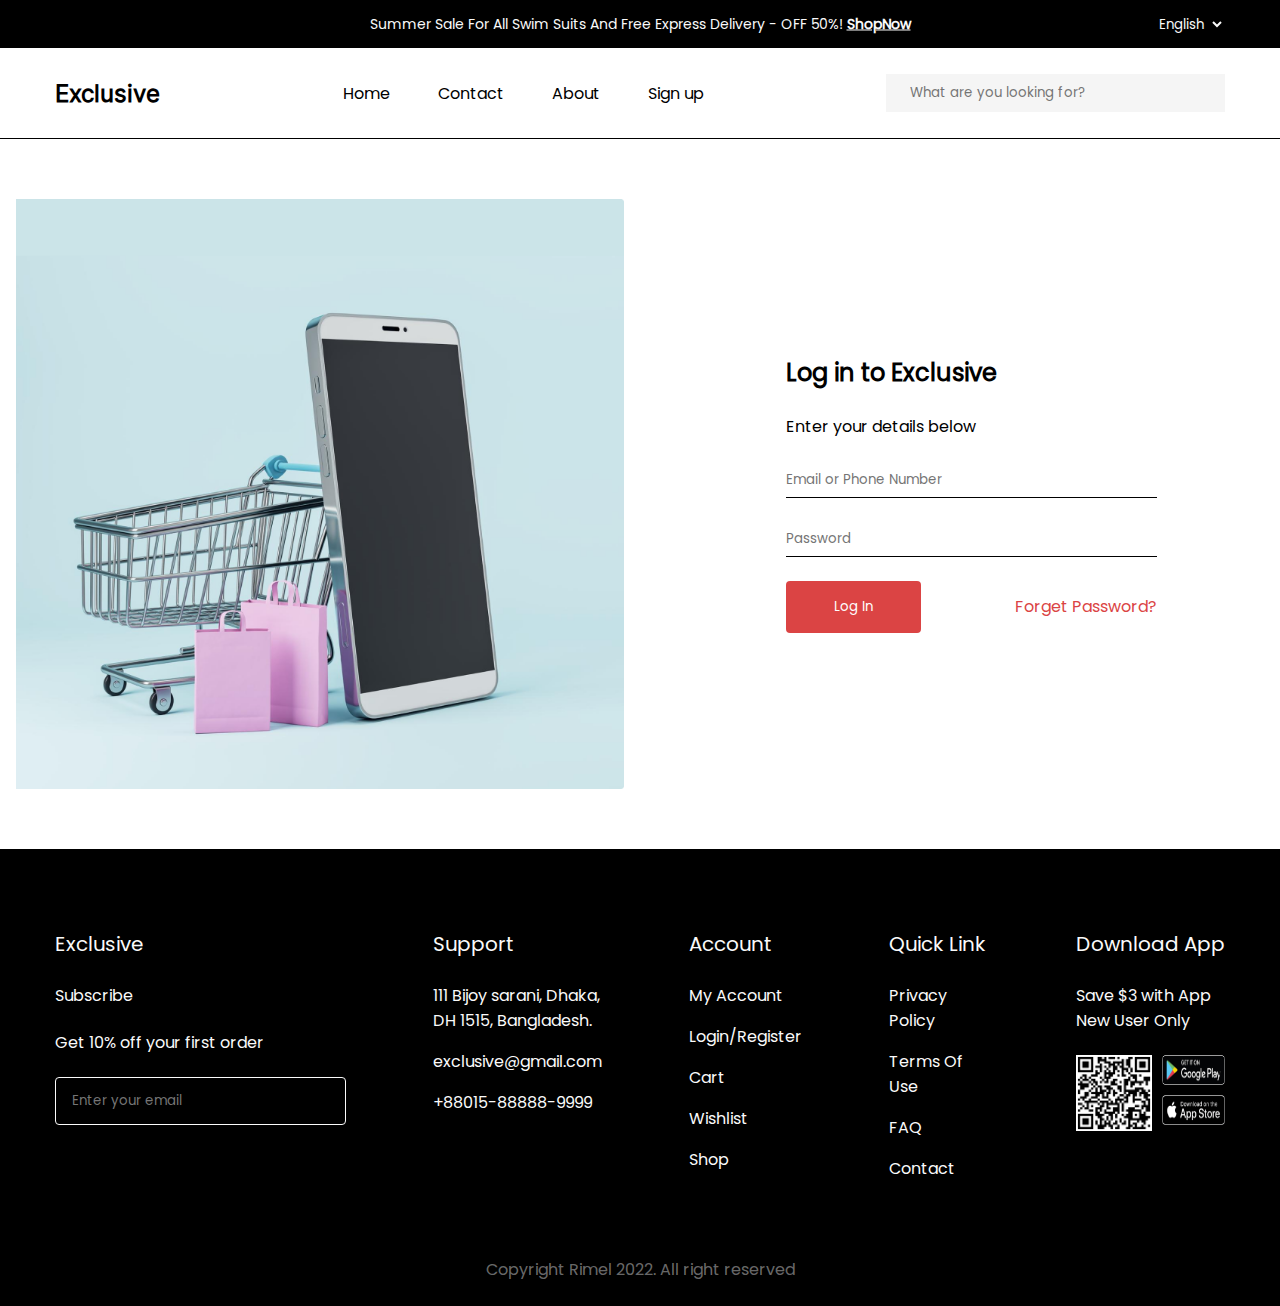
<file: index.html>
<!DOCTYPE html>
<html lang="en">
<head>
    <meta charset="UTF-8">
    <meta http-equiv="X-UA-Compatible" content="IE=edge">
    <meta name="viewport" content="width=device-width, initial-scale=1.0">
    <title>Exclusive | Login</title>
    <link rel="stylesheet" href="https://cdnjs.cloudflare.com/ajax/libs/font-awesome/6.6.0/css/all.min.css" integrity="sha512-Kc323vGBEqzTmouAECnVceyQqyqdsSiqLQISBL29aUW4U/M7pSPA/gEUZQqv1cwx4OnYxTxve5UMg5GT6L4JJg==" crossorigin="anonymous" referrerpolicy="no-referrer" />
    <link rel="stylesheet" href="./css/main.min.css">
</head>
<body>
    <div class="top">
        <div class="container">
            <div class="top__header">
                <p class="top__header__title">Summer Sale For All Swim Suits And Free Express Delivery - OFF 50%! <a href="#">ShopNow</a></p>
                <select name="" id="" class="top__header__select">
                    <option value="">English</option>
                    <option value="">Russian</option>
                    <option value="">Uzbek</option>
                </select>
            </div>
        </div>
    </div>
    <header id="header">
        <div class="container">
            <nav class="navbar">
                <div class="navbar__logo">
                    <h1>Exclusive</h1>
                </div>
                <ul class="navbar__collection">
                    <li class="navbar__item">
                        <a href="#" class="navbar__link">
                            <span>Home</span>
                        </a>
                    </li>
                    <li class="navbar__item">
                        <a href="#" class="navbar__link">
                            <span>Contact</span>
                        </a>
                    </li>
                    <li class="navbar__item">
                        <a href="#" class="navbar__link">
                            <span>About</span>
                        </a>
                    </li>
                    <li class="navbar__item">
                        <a href="#" class="navbar__link">
                            <span>Sign up</span>
                        </a>
                    </li>
                </ul>
                <div class="navbar__search">
                    <input type="text" placeholder="What are you looking for?">
                    <a href="#"><i class="fa-solid fa-magnifying-glass"></i></a>
                </div>
                <div  style="margin: 0;" class="navbar__menu">
                    <a href="#"><i class="fa-solid fa-bars"></i></a>
                </div>
            </nav>
        </div>
    </header>

    <main>
        <section class="register">
            <div class="register__wrapper">
                <div class="container-lg">
                    <div class="register__img">
                        <img src="./assets/Login-img.png" alt="">
                    </div>
                </div>
                <div class="container">
                    <div class="register__info">
                        <h2>Log in to Exclusive</h2>
                        <p>Enter your details below</p>
                        <form action="" class="form">
                            <input type="text" placeholder="Email or Phone Number" class="register__inp">
                            <input type="password" placeholder="Password" class="register__inp">
                            <div class="register__btn">
                                <button>Log In</button>
                                <a href="#">Forget Password?</a>
                            </div>
                        </form>
                    </div>
                </div>
            </div>
        </section>
    </main>

    <footer id="footer">
        <div class="container">
            <div class="footer__wrapper">
                <div class="footer__section">
                    <p class="footer__title">Exclusive</p>
                    <div class="footer__subscribe">
                        <p>Subscribe</p>
                        <p>Get 10% off your first order</p>
                        <form action="" class="footer__form">
                            <input type="email" placeholder="Enter your email">
                            <a href="#"><i class="fa-regular fa-paper-plane"></i></a>
                        </form>
                    </div>
                </div>
                <div class="footer__section">
                    <p class="footer__title">Support</p>
                    <ul class="footer__collection">
                        <li class="footer__item">
                            <a href="#">
                                <span>111 Bijoy sarani, Dhaka,  DH 1515, Bangladesh.</span>
                            </a>
                        </li>
                        <li class="footer__item">
                            <a href="#">
                                <span>exclusive@gmail.com</span>
                            </a>
                        </li>
                        <li class="footer__item">
                            <a href="#">
                                <span>+88015-88888-9999</span>
                            </a>
                        </li>
                    </ul>
                </div>
                <div class="footer__section">
                    <p class="footer__title">Account</p>
                    <ul class="footer__collection">
                        <li class="footer__item">
                            <a href="#">
                                <span>My Account</span>
                            </a>
                        </li>
                        <li class="footer__item">
                            <a href="#">
                                <span>Login/Register</span>
                            </a>
                        </li>
                        <li class="footer__item">
                            <a href="#">
                                <span>Cart</span>
                            </a>
                        </li>
                        <li class="footer__item">
                            <a href="#">
                                <span>Wishlist</span>
                            </a>
                        </li>
                        <li class="footer__item">
                            <a href="#">
                                <span>Shop</span>
                            </a>
                        </li>
                    </ul>
                </div>
                <div class="footer__section">
                    <p class="footer__title">Quick Link</p>
                    <ul class="footer__collection">
                        <li class="footer__item">
                            <a href="#">
                                <span>Privacy Policy</span>
                            </a>
                        </li>
                        <li class="footer__item">
                            <a href="#">
                                <span>Terms Of Use</span>
                            </a>
                        </li>
                        <li class="footer__item">
                            <a href="#">
                                <span>FAQ</span>
                            </a>
                        </li>
                        <li class="footer__item">
                            <a href="#">
                                <span>Contact</span>
                            </a>
                        </li>
                    </ul>
                </div>
                <div class="footer__section">
                    <p class="footer__title">Download App</p>
                    <div class="footer__app">
                        <p>Save $3 with App New User Only</p>
                        <div class="footer__img">
                            <img src="./assets/footer-qrcode.png" alt="">
                            <div class="footer__download">
                                <img src="./assets/google-play.png" alt="">
                                <img src="./assets/download-appstore.png" alt="">
                            </div>
                        </div>
                        <div class="footer__social">
                            <a href="#"><i class="fa-brands fa-facebook-f"></i></a>
                            <a href="#"><i class="fa-brands fa-twitter"></i></a>
                            <a href="#"><i class="fa-brands fa-instagram"></i></a>
                            <a href="#"><i class="fa-brands fa-linkedin-in"></i></a>
                        </div>
                    </div>
                </div>
            </div>
            <div class="footer__bottom">
                <p>Copyright Rimel 2022. All right reserved</p>
            </div>
        </div>
    </footer>

    <script src="./js/main.js"></script>
</body>
</html>
</file>
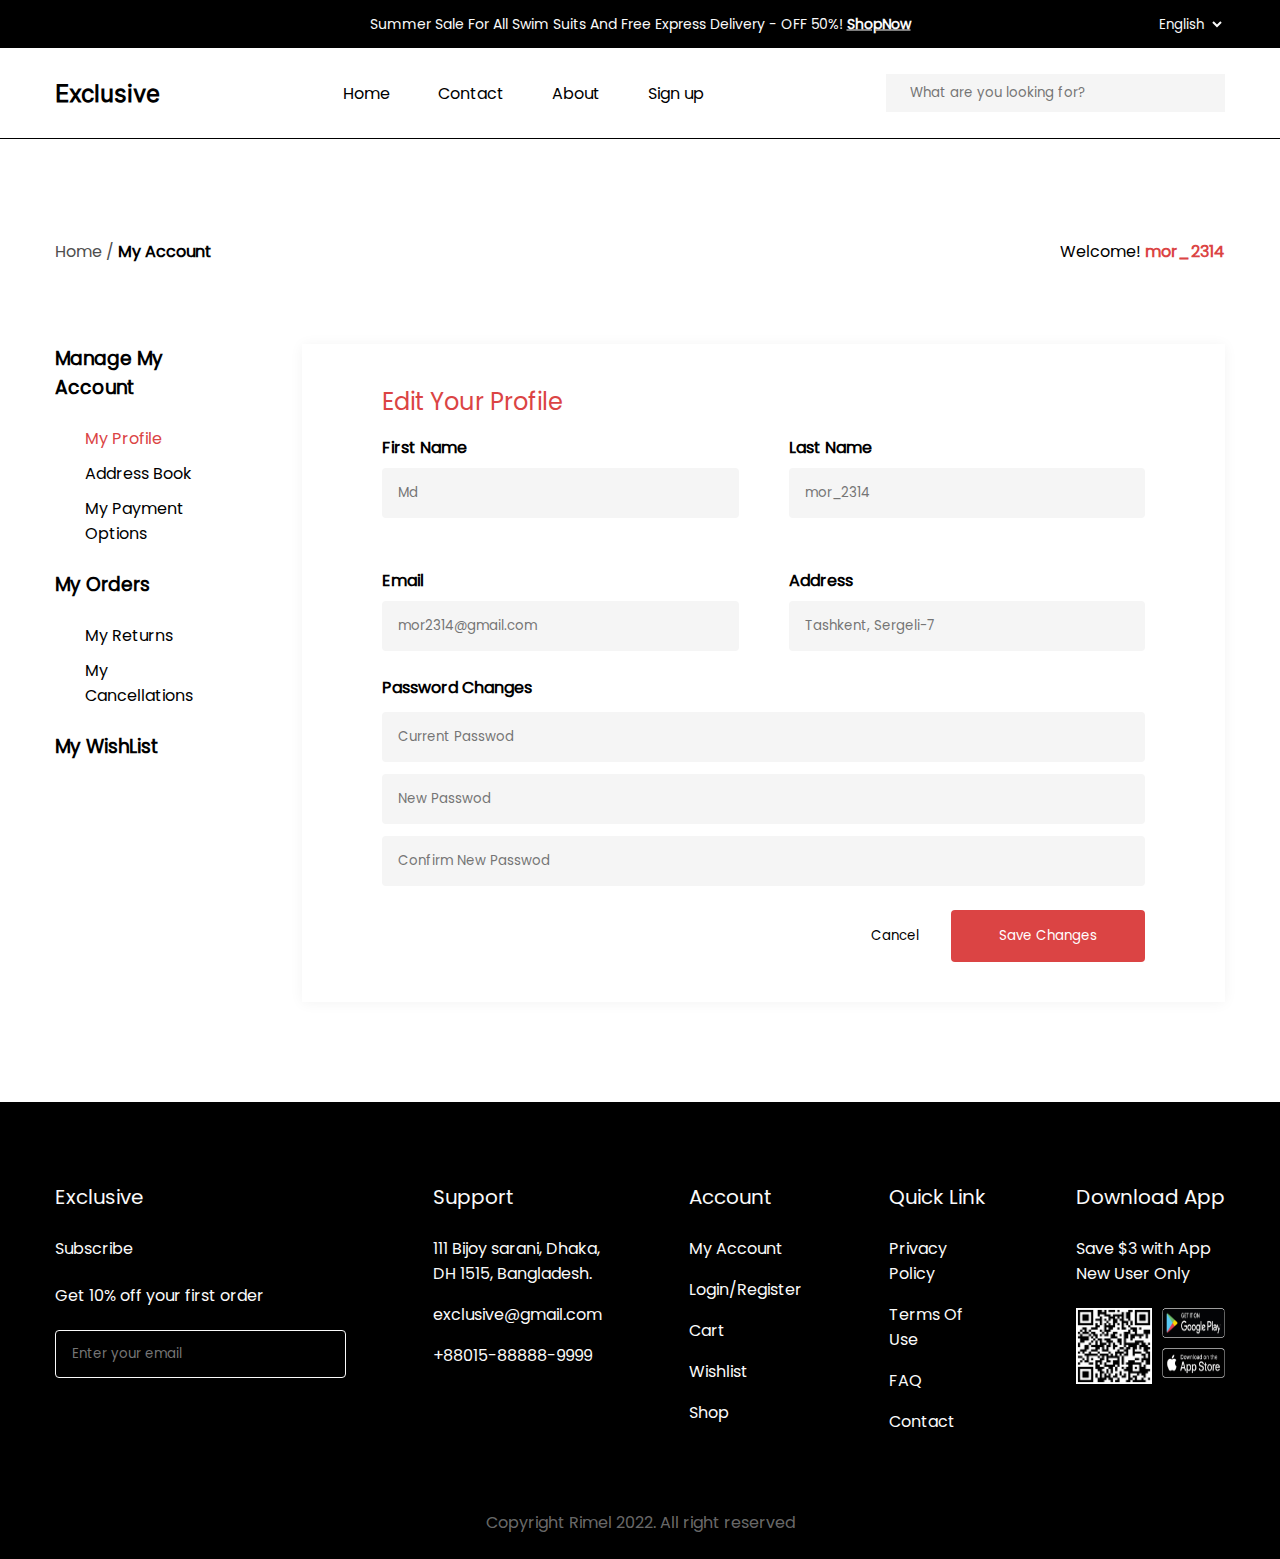
<file: pages/account.html>
<!DOCTYPE html>
<html lang="en">
<head>
    <meta charset="UTF-8">
    <meta http-equiv="X-UA-Compatible" content="IE=edge">
    <meta name="viewport" content="width=device-width, initial-scale=1.0">
    <title>Exclusive | My Account</title>
    <link rel="stylesheet" href="https://cdnjs.cloudflare.com/ajax/libs/font-awesome/6.6.0/css/all.min.css" integrity="sha512-Kc323vGBEqzTmouAECnVceyQqyqdsSiqLQISBL29aUW4U/M7pSPA/gEUZQqv1cwx4OnYxTxve5UMg5GT6L4JJg==" crossorigin="anonymous" referrerpolicy="no-referrer" />
    <link rel="stylesheet" href="../css/main.min.css">
</head>
<body>

    <div class="top">
        <div class="container">
            <div class="top__header">
                <p class="top__header__title">Summer Sale For All Swim Suits And Free Express Delivery - OFF 50%! <a href="#">ShopNow</a></p>
                <select name="" id="" class="top__header__select">
                    <option value="">English</option>
                    <option value="">Russian</option>
                    <option value="">Uzbek</option>
                </select>
            </div>
        </div>
    </div>
    <header id="header">
        <div class="container">
            <nav class="navbar">
                <div class="navbar__logo">
                    <h1>Exclusive</h1>
                </div>
                <ul class="navbar__collection">
                    <li class="navbar__item">
                        <a href="#" class="navbar__link">
                            <span>Home</span>
                        </a>
                    </li>
                    <li class="navbar__item">
                        <a href="#" class="navbar__link">
                            <span>Contact</span>
                        </a>
                    </li>
                    <li class="navbar__item">
                        <a href="#" class="navbar__link">
                            <span>About</span>
                        </a>
                    </li>
                    <li class="navbar__item">
                        <a href="#" class="navbar__link">
                            <span>Sign up</span>
                        </a>
                    </li>
                </ul>
                <div class="navbar__search">
                    <input type="text" placeholder="What are you looking for?">
                    <a href="#"><i class="fa-solid fa-magnifying-glass"></i></a>
                </div>
                <div  style="margin: 0;" class="navbar__menu">
                    <a href="#"><i class="fa-solid fa-bars"></i></a>
                </div>
            </nav>
        </div>
    </header>

    <main>
        <section class="account">
            <div class="container">
                <div class="account__top">
                    <p>Home / <span>My Account</span></p>
                    <p>Welcome! <span>mor_2314</span></p>
                </div>
                <div class="account__wrapper">
                    <div class="account__left">
                        <div class="account__child">
                            <h3>Manage My Account</h3>
                            <ul class="account__collection">
                                <li class="account__item">
                                    <a href="#" style="color: #DB4444;">My Profile</a>
                                </li>
                                <li class="account__item">
                                    <a href="#">Address Book</a>
                                </li>
                                <li class="account__item">
                                    <a href="#">My Payment Options</a>
                                </li>
                            </ul>
                        </div>
                        <div class="account__child">
                            <h3>My Orders</h3>
                            <ul class="account__collection">
                                <li class="account__item">
                                    <a href="#">My Returns</a>
                                </li>
                                <li class="account__item">
                                    <a href="#">My Cancellations</a>
                                </li>
                            </ul>
                        </div>
                        <div class="account__child">
                            <h3>My WishList</h3>
                        </div>
                    </div>
                    <div class="account__right">
                        <h2>Edit Your Profile</h2>
                        <form action="" class="account__form">
                            <div class="account__name">
                                <div class="account__name-item">
                                    <label for="">First Name</label>
                                    <input type="text" placeholder="Md">
                                </div>
                                <div class="account__name-item">
                                    <label for="">Last Name</label>
                                    <input type="text" placeholder="mor_2314">
                                </div>
                                <div class="account__name-item">
                                    <label for="">Email</label>
                                    <input type="email" placeholder="mor2314@gmail.com">
                                </div>
                                <div class="account__name-item">
                                    <label for="">Address</label>
                                    <input type="text" placeholder="Tashkent, Sergeli-7">
                                </div>
                            </div>
                            <div class="account__password">
                                <label for="">Password Changes</label>
                                <input type="password" placeholder="Current Passwod">
                                <input type="password" placeholder="New Passwod">
                                <input type="password" placeholder="Confirm New Passwod">
                            </div>
                            <div class="account__buttons">
                                <button>Cancel</button>
                                <button>Save Changes</button>
                            </div>
                        </form>
                    </div>
                </div>
            </div>
        </section>
    </main>

    <footer id="footer">
        <div class="container">
            <div class="footer__wrapper">
                <div class="footer__section">
                    <p class="footer__title">Exclusive</p>
                    <div class="footer__subscribe">
                        <p>Subscribe</p>
                        <p>Get 10% off your first order</p>
                        <form action="" class="footer__form">
                            <input type="email" placeholder="Enter your email">
                            <a href="#"><i class="fa-regular fa-paper-plane"></i></a>
                        </form>
                    </div>
                </div>
                <div class="footer__section">
                    <p class="footer__title">Support</p>
                    <ul class="footer__collection">
                        <li class="footer__item">
                            <a href="#">
                                <span>111 Bijoy sarani, Dhaka,  DH 1515, Bangladesh.</span>
                            </a>
                        </li>
                        <li class="footer__item">
                            <a href="#">
                                <span>exclusive@gmail.com</span>
                            </a>
                        </li>
                        <li class="footer__item">
                            <a href="#">
                                <span>+88015-88888-9999</span>
                            </a>
                        </li>
                    </ul>
                </div>
                <div class="footer__section">
                    <p class="footer__title">Account</p>
                    <ul class="footer__collection">
                        <li class="footer__item">
                            <a href="#">
                                <span>My Account</span>
                            </a>
                        </li>
                        <li class="footer__item">
                            <a href="#">
                                <span>Login/Register</span>
                            </a>
                        </li>
                        <li class="footer__item">
                            <a href="#">
                                <span>Cart</span>
                            </a>
                        </li>
                        <li class="footer__item">
                            <a href="#">
                                <span>Wishlist</span>
                            </a>
                        </li>
                        <li class="footer__item">
                            <a href="#">
                                <span>Shop</span>
                            </a>
                        </li>
                    </ul>
                </div>
                <div class="footer__section">
                    <p class="footer__title">Quick Link</p>
                    <ul class="footer__collection">
                        <li class="footer__item">
                            <a href="#">
                                <span>Privacy Policy</span>
                            </a>
                        </li>
                        <li class="footer__item">
                            <a href="#">
                                <span>Terms Of Use</span>
                            </a>
                        </li>
                        <li class="footer__item">
                            <a href="#">
                                <span>FAQ</span>
                            </a>
                        </li>
                        <li class="footer__item">
                            <a href="#">
                                <span>Contact</span>
                            </a>
                        </li>
                    </ul>
                </div>
                <div class="footer__section">
                    <p class="footer__title">Download App</p>
                    <div class="footer__app">
                        <p>Save $3 with App New User Only</p>
                        <div class="footer__img">
                            <img src="../assets/footer-qrcode.png" alt="">
                            <div class="footer__download">
                                <img src="../assets/google-play.png" alt="">
                                <img src="../assets/download-appstore.png" alt="">
                            </div>
                        </div>
                        <div class="footer__social">
                            <a href="#"><i class="fa-brands fa-facebook-f"></i></a>
                            <a href="#"><i class="fa-brands fa-twitter"></i></a>
                            <a href="#"><i class="fa-brands fa-instagram"></i></a>
                            <a href="#"><i class="fa-brands fa-linkedin-in"></i></a>
                        </div>
                    </div>
                </div>
            </div>
            <div class="footer__bottom">
                <p>Copyright Rimel 2022. All right reserved</p>
            </div>
        </div>
    </footer>


    <script src="./js/account.js"></script>
</body>
</html>
</file>
<file: css/main.min.css>
@font-face{font-family:inter;src:url("../fonts/Inter-Regular.ttf")}@font-face{font-family:poppins;src:url("../fonts/Poppins-Regular.ttf")}*{margin:0;padding:0;box-sizing:border-box;font-family:poppins}.container{max-width:1202px;width:100%;padding:0 16px;margin:0 auto}.container-lg{max-width:1337px;width:100%;padding:0 16px;margin:0 auto}a{color:inherit;text-decoration:inherit}button{border:none;cursor:pointer}img{max-width:100%}li{list-style:none}#footer{background:#000;padding:80px 0 0 0;color:#fafafa}#footer .footer__wrapper{display:flex;justify-content:space-between;gap:87px}#footer .footer__wrapper .footer__section{display:flex;flex-direction:column;gap:24px;width:100%}#footer .footer__wrapper .footer__section .footer__title{font-weight:500;font-size:20px;width:100%;white-space:nowrap}#footer .footer__wrapper .footer__section .footer__subscribe{display:flex;flex-direction:column;gap:22px}#footer .footer__wrapper .footer__section .footer__subscribe .footer__form{width:100%;height:48px;display:flex;align-items:center;justify-content:space-between;border:1.5px solid #fafafa;padding:12px 16px;border-radius:4px}#footer .footer__wrapper .footer__section .footer__subscribe .footer__form input{height:100%;background:rgba(0,0,0,0);outline:none;border:none;color:#fff}#footer .footer__wrapper .footer__section .footer__app{display:flex;flex-direction:column;gap:22px}#footer .footer__wrapper .footer__section .footer__app .footer__img{display:flex;gap:10px;height:84px}#footer .footer__wrapper .footer__section .footer__app .footer__img img{width:76px;height:76px}#footer .footer__wrapper .footer__section .footer__app .footer__img .footer__download{display:flex;flex-direction:column;gap:10px}#footer .footer__wrapper .footer__section .footer__app .footer__img .footer__download img{cursor:pointer;width:110px;height:30px}#footer .footer__wrapper .footer__section .footer__app .footer__social{display:flex;justify-content:space-between}#footer .footer__wrapper .footer__section .footer__collection{display:flex;flex-direction:column;gap:16px;font-weight:400}#footer .footer__bottom{margin-top:76px;padding-bottom:24px;width:100%;text-align:center}#footer .footer__bottom p{color:rgba(255,255,255,.4235294118)}@media(max-width: 1130px){#footer{padding:70px 0 0 0}#footer .footer__wrapper{gap:30px}#footer .footer__wrapper .footer__section{gap:20px}#footer .footer__wrapper .footer__section .footer__title{font-size:20px}#footer .footer__wrapper .footer__section .footer__subscribe{gap:14px}#footer .footer__wrapper .footer__section .footer__subscribe .footer__form{padding:10px 14px}#footer .footer__wrapper .footer__section .footer__app{gap:16px}#footer .footer__wrapper .footer__section .footer__app .footer__img{gap:10px;height:70px}#footer .footer__wrapper .footer__section .footer__app .footer__img img{width:60px;height:60px}#footer .footer__wrapper .footer__section .footer__app .footer__img .footer__download{gap:6px}#footer .footer__wrapper .footer__section .footer__collection{gap:16px;font-size:14px}#footer .footer__bottom{margin-top:60px;padding-bottom:20px}#footer .footer__bottom p{font-size:14px}}@media(max-width: 850px){#footer{padding:40px 0 0 0}#footer .footer__wrapper{gap:20px}#footer .footer__wrapper .footer__section .footer__subscribe{font-size:14px}#footer .footer__bottom{margin-top:30px}}@media(max-width: 850px){#footer{padding:40px 0 0 0}#footer .footer__wrapper{display:grid;grid-template-columns:repeat(2, 1fr);grid-gap:40px}#footer .footer__wrapper .footer__section:nth-child(4){display:none}#footer .footer__bottom{margin-top:30px}}@media(max-width: 430px){#footer{padding:40px 0 0 0}#footer .footer__wrapper{display:grid;grid-template-columns:1fr;grid-gap:15px}#footer .footer__bottom{margin-top:30px}}.top{background:#000}.top .top__header{height:48px;display:flex;justify-content:flex-end;align-items:center;position:relative}.top .top__header .top__header__title{color:#fafafa;font-size:14px;font-weight:400;position:absolute;top:50%;left:50%;transform:translate(-50%, -50%)}.top .top__header .top__header__title a{font-weight:600;text-decoration:underline}.top .top__header .top__header__select{outline:none;border:none;background:#000;color:#fafafa}#header{border-bottom:.5px solid #000}#header .navbar{height:90px;display:flex;justify-content:space-between;align-items:center}#header .navbar .navbar__logo h1{font-family:inter;font-size:24px;font-weight:700}#header .navbar .navbar__collection{display:flex;gap:48px}#header .navbar .navbar__search{height:38px;display:flex;align-items:center;gap:34px;background:#f5f5f5;padding:7px 14px}#header .navbar .navbar__search input{border:none;outline:none;width:100%;height:100%;padding:10px;background:#f5f5f5}#header .navbar .navbar__menu{display:none}#header .navbar .navbar__menu a{font-size:22px}@media(max-width: 1120px){.top .top__header{height:42px}.top .top__header .top__header__title{font-size:12px}}@media(max-width: 970px){.top{display:none}}@media(max-width: 850px){#header .navbar{height:90px}#header .navbar .navbar__logo h1{font-size:20px}#header .navbar .navbar__collection{gap:30px}#header .navbar .navbar__search{gap:30px}#header .navbar .navbar__search input{padding:6px}}@media(max-width: 770px){#header .navbar .navbar__search{display:none}#header .navbar .navbar__search input{display:none}}@media(max-width: 690px){#header .navbar .navbar__collection{position:fixed;top:0;left:-50%;width:50%;height:100vh;background:#eee;display:flex;flex-direction:column;align-items:center;justify-content:center;transition:.8s;z-index:101}#header .navbar .navbar__collection .navbar__item{display:block;padding:4px 10px;border:1px solid #000;border-radius:12px}#header .navbar .navbar__menu{display:block}#header .navbar .show{left:0}}.register{margin:60px 0}.register .register__wrapper{display:flex}.register .register__wrapper .register__img{display:flex;justify-content:flex-end}.register .register__wrapper .register__info{max-width:371px;height:100%;display:flex;flex-direction:column;justify-content:center;gap:24px;margin-left:130px}.register .register__wrapper .register__info .form{display:flex;flex-direction:column;gap:24px}.register .register__wrapper .register__info .form h2{font-family:inter;font-style:36px;font-weight:500;color:#000;letter-spacing:2px}.register .register__wrapper .register__info .form p{color:#000}.register .register__wrapper .register__info .form .register__inp{border:none;border-bottom:1px solid #000;outline:none;height:35px}.register .register__wrapper .register__info .form .register__inp.active{border-bottom:2px solid #00e1ff}.register .register__wrapper .register__info .form .register__btn{display:flex;justify-content:space-between;align-items:center}.register .register__wrapper .register__info .form .register__btn button{padding:16px 48px;border-radius:4px;background:#db4444;color:#fff;font-weight:500}.register .register__wrapper .register__info .form .register__btn a{color:#db4444}@media(max-width: 990px){.register .register__wrapper{display:flex;flex-direction:column;justify-content:center}.register .register__wrapper .register__img{display:none}.register .register__wrapper .container .register__info{display:flex;flex-direction:column;justify-content:center;margin:0 auto}.register .register__wrapper .container .register__info .form .register__btn button{padding:10px 22px}.register .register__wrapper .container .register__info .form .register__btn a{font-size:14px}}.account{margin:100px 0}.account .account__top{display:flex;justify-content:space-between;margin-bottom:80px}.account .account__top p:nth-child(1){color:#4e4e4e;cursor:pointer}.account .account__top p:nth-child(1) span{color:#000;font-weight:700}.account .account__top p:nth-child(2) span{color:#db4444;font-weight:700;cursor:pointer}.account .account__wrapper{display:flex;justify-content:space-between;gap:100px}.account .account__wrapper .account__left{display:flex;flex-direction:column;gap:24px}.account .account__wrapper .account__left .account__child{display:flex;flex-direction:column;gap:24px}.account .account__wrapper .account__left .account__child .account__collection{margin-left:30px;display:flex;flex-direction:column;gap:10px}.account .account__wrapper .account__right{box-shadow:0px 1px 13px 0px rgba(0,0,0,.0509803922);padding:40px 80px;width:100%}.account .account__wrapper .account__right h2{margin-bottom:16px;color:#db4444;font-weight:500}.account .account__wrapper .account__right .account__form .account__name{display:grid;grid-template-columns:repeat(2, 1fr);grid-gap:50px;margin-bottom:24px}.account .account__wrapper .account__right .account__form .account__name .account__name-item{display:flex;flex-direction:column;gap:8px}.account .account__wrapper .account__right .account__form .account__name .account__name-item label{font-weight:600}.account .account__wrapper .account__right .account__form .account__name .account__name-item input{height:50px;border:none;background:#f5f5f5;border-radius:4px;text-indent:16px;outline:none}.account .account__wrapper .account__right .account__form .account__password{display:flex;flex-direction:column;gap:12px;margin-bottom:24px}.account .account__wrapper .account__right .account__form .account__password label{font-weight:600}.account .account__wrapper .account__right .account__form .account__password input{width:100%;height:50px;border:none;background:#f5f5f5;border-radius:4px;text-indent:16px;outline:none}.account .account__wrapper .account__right .account__form .account__buttons{display:flex;justify-content:flex-end;gap:12px}.account .account__wrapper .account__right .account__form .account__buttons button:nth-child(1){padding:16px 20px;background:rgba(0,0,0,0)}.account .account__wrapper .account__right .account__form .account__buttons button:nth-child(2){padding:16px 48px;background:#db4444;color:#fff;border-radius:4px}.account .account__wrapper .account__right .account__form .account__buttons button:nth-child(2):hover{opacity:.7}@media(max-width: 1100px){.account{margin:60px 0}.account .account__top{margin-bottom:60px}.account .account__wrapper{justify-content:center;gap:50px}.account .account__wrapper .account__left{display:none}.account .account__wrapper .account__right{padding:30px 60px}.account .account__wrapper .account__right .account__form .account__name{grid-gap:30px}.account .account__wrapper .account__right .account__form .account__name .account__name-item input{height:40px}}@media(max-width: 550px){.account{margin:60px 0}.account .account__top{margin-bottom:60px}.account .account__wrapper{justify-content:center;gap:50px}.account .account__wrapper .account__left{display:none}.account .account__wrapper .account__right{padding:30px 60px}.account .account__wrapper .account__right .account__form .account__name{grid-template-columns:1fr;grid-gap:30px}.account .account__wrapper .account__right .account__form .account__name .account__name-item input{height:40px}}/*# sourceMappingURL=main.min.css.map */
</file>
